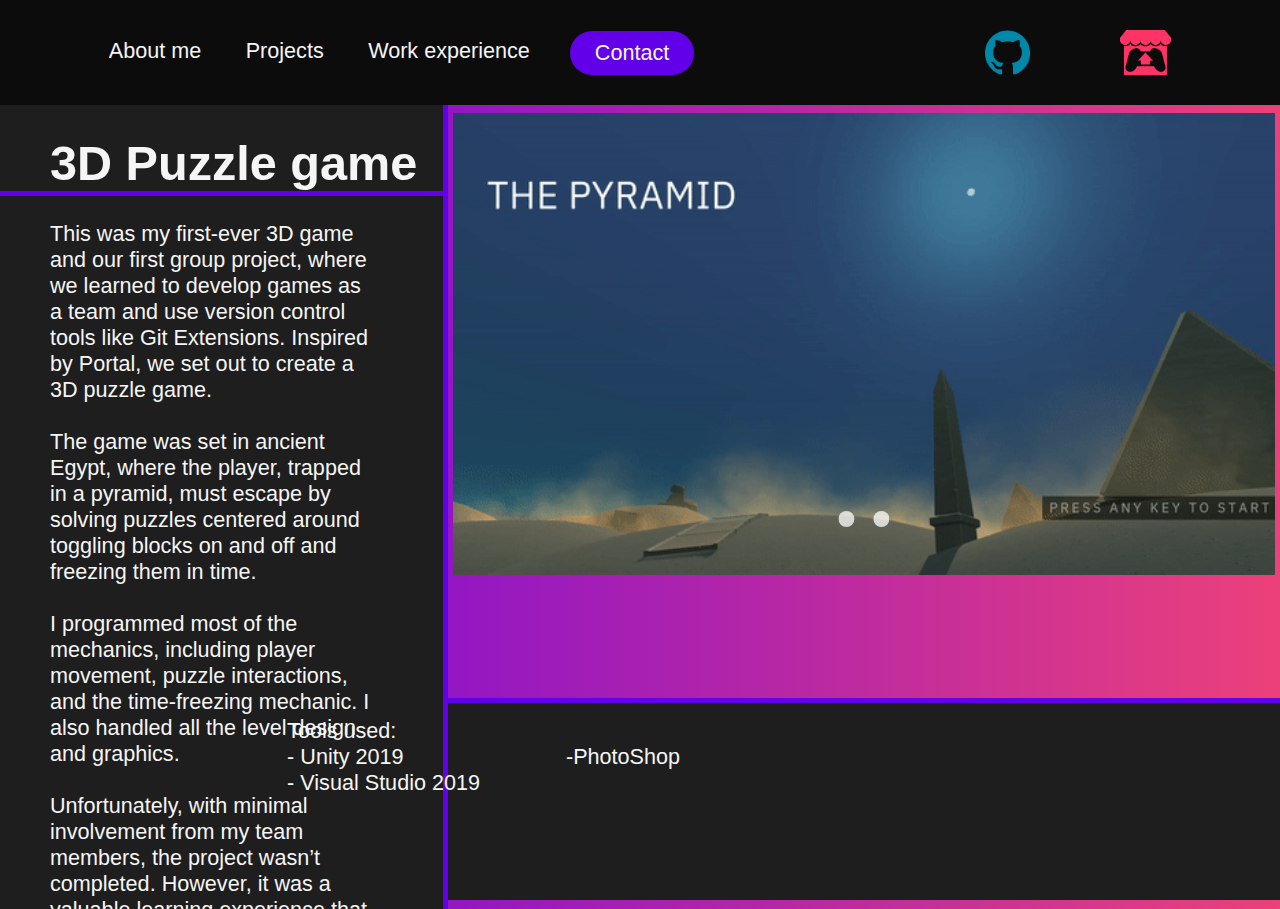
<file: GameTemplate3DPuzzle.html>
<html>
<head>
    <title> Jesse Vaarala | 3D Puzzle </title>
    <link rel ="Stylesheet" href="GameTemplate.css">
</head>
<body>

<!-- NAV BAR -->

<header>
    <a class="logo" href="https://github.com/Jesul1"><img class="logo" src="images/github.png" alt=""></a>
    <a class="logo2" href="https://jesuli.itch.io/"><img class="logo2" src="images/itch.png" alt=""></a>
    <nav>
        <ul class="nav__links">
            <li><a href="index.html">About me</a></li>
            <li><a href="projects.html">Projects</a></li>
            <li><a href="workExperience.html">Work experience</a></li>
        </ul>
    </nav>
    <a class="cta" href="contact.html"><button>Contact</button></a>
</header>

<!-- GameTemplate 3d puzzle  -->
<div class="infoContainer" style="z-index: 1;">
    <div class="divaider" style="width: 5px; height: 500vh; z-index: 3; right: 0px;"></div>
    <h1>3D Puzzle game</h1>
    <div class="divaider"></div>
    <p>
        This was my first-ever 3D game and our first group project, where we learned to develop games as a team and use version control tools like Git Extensions. Inspired by Portal, we set out to create a 3D puzzle game.
        <br><br>
        The game was set in ancient Egypt, where the player, trapped in a pyramid, must escape by solving puzzles centered around toggling blocks on and off and freezing them in time.
        <br><br>
        I programmed most of the mechanics, including player movement, puzzle interactions, and the time-freezing mechanic. I also handled all the level design and graphics.
        <br><br>
        Unfortunately, with minimal involvement from my team members, the project wasn’t completed. However, it was a valuable learning experience that taught me a lot about teamwork, game mechanics, and project management.
    </p>
    

    
</div>


<div class="footer">
    <div class="divaider" style="z-index: 0; right: 0px; width: 100vw;"></div>
    <p class="tools">
        Tools used:<br>
        - Unity 2019 <br>
        - Visual Studio 2019<br>
    </p>
    <p class="tools" style="padding-right: 600px;">
        <br>
        -PhotoShop
    </p>
</div>


<div class="imageContainer">
    <div class="slider-wiper">
        <div class="slider">
            <img id="slide-1" src="images/3DPuzzle/ezgif-2-bd6e2d80e3.gif"/>
            <img id="slide-2" src="images/3DPuzzle/Gamepic.PNG"/>
        </div>
        <div class="slider-nav">
            <a href="#slide-1"></a>
            <a href="#slide-2"></a>
        </div>
    </div>
</div>

<script>
$(document).ready(function(){
    $(this).scrollTop(0);
});
</script>

</body>
</html>
</file>
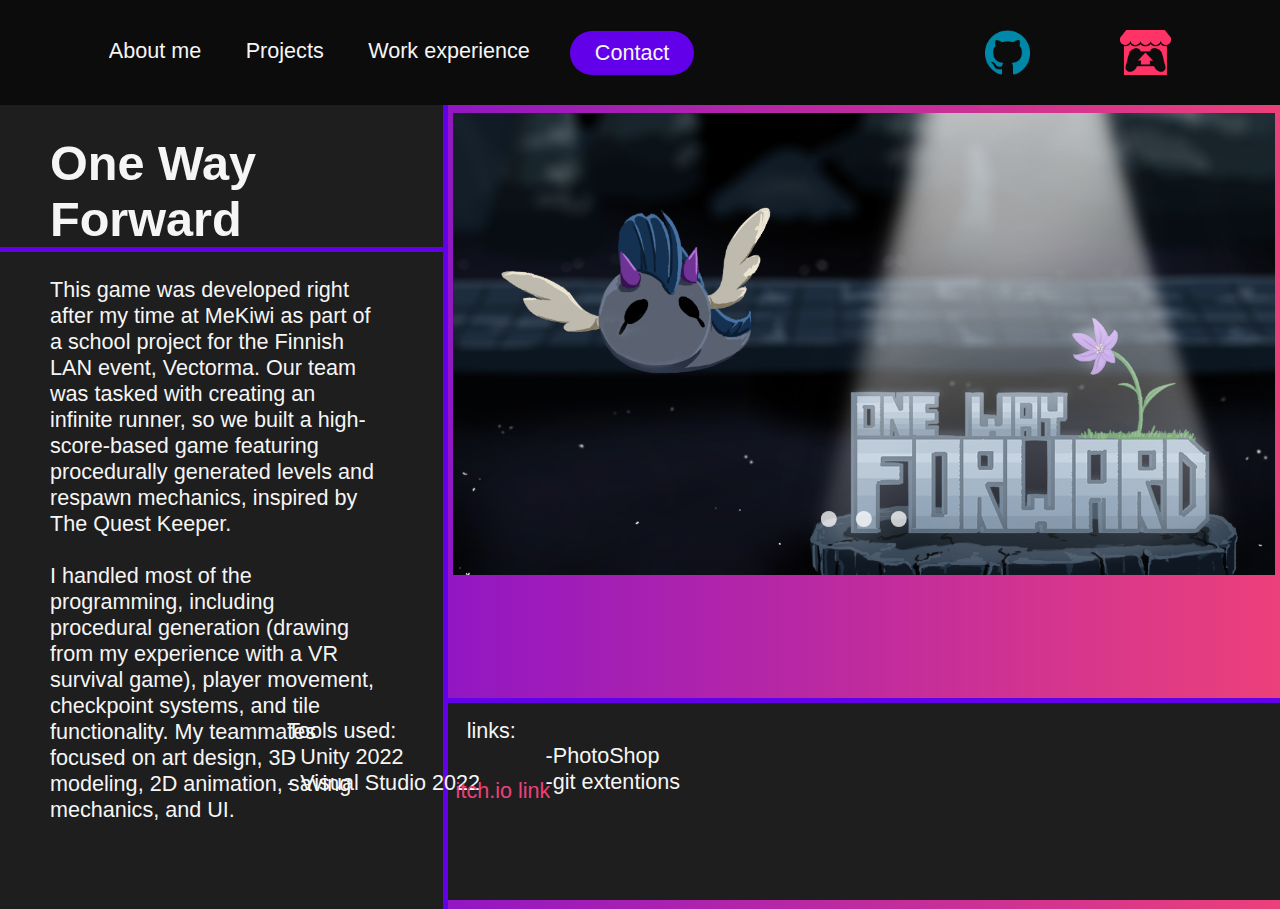
<file: GameTemplateOneWayForward.html>
<html>
<head>
    <title> Jesse Vaarala | One Way Forward </title>
    <link rel ="Stylesheet" href="GameTemplate.css">
</head>
<body>

<!-- NAV BAR -->

<header>
    <a class="logo" href="https://github.com/Jesul1"><img class="logo" src="images/github.png" alt=""></a>
    <a class="logo2" href="https://jesuli.itch.io/"><img class="logo2" src="images/itch.png" alt=""></a>
    <nav>
        <ul class="nav__links">
            <li><a href="index.html">About me</a></li>
            <li><a href="projects.html">Projects</a></li>
            <li><a href="workExperience.html">Work experience</a></li>
        </ul>
    </nav>
    <a class="cta" href="contact.html"><button>Contact</button></a>
</header>

<!-- GameTemplate one Way forward  -->
<div class="infoContainer" style="z-index: 1;">
    <div class="divaider" style="width: 5px; height: 500vh; z-index: 3; right: 0px;"></div>
    <h1>One Way Forward</h1>
    <div class="divaider"></div>
    <p>
        This game was developed right after my time at MeKiwi as part of a school project for the Finnish LAN event, Vectorma. Our team was tasked with creating an infinite runner, so we built a high-score-based game featuring procedurally generated levels and respawn mechanics, inspired by The Quest Keeper.<br><br>
        I handled most of the programming, including procedural generation (drawing from my experience with a VR survival game), player movement, checkpoint systems, and tile functionality. My teammates focused on art design, 3D modeling, 2D animation, saving mechanics, and UI.
    </p>
</div>

<div class="footer">
    <div class="divaider" style="z-index: 0; right: 0px; width: 100vw;"></div>
    <p class="tools">
        Tools used:<br>
        - Unity 2022 <br>
        - Visual Studio 2022<br>
    </p>
    <p class="tools" style="padding-right: 600px; padding-top: 45px;">
        -PhotoShop<br>
        -git extentions
    </p>
    <p class="links">links:</p>
    <a class="itch" href="https://jesuli.itch.io/one-way-forward">itch.io link</a>
</div>

<div class="imageContainer">
    <div class="slider-wiper">
        <div class="slider">
            <img id="slide-1" src="images/OneWayForward/AK+Ne8.png"/>
            <img id="slide-2" src="images/OneWayForward/Gameplaypic32.PNG"/>
            <img id="slide-3" src="images/OneWayForward/UOEzuq.png"/>
        </div>
        <div class="slider-nav">
            <a href="#slide-1"></a>
            <a href="#slide-2"></a>
            <a href="#slide-3"></a>
        </div>
    </div>
</div>

<script>
$(document).ready(function(){
    $(this).scrollTop(0);
});
</script>

</body>
</html>
</file>
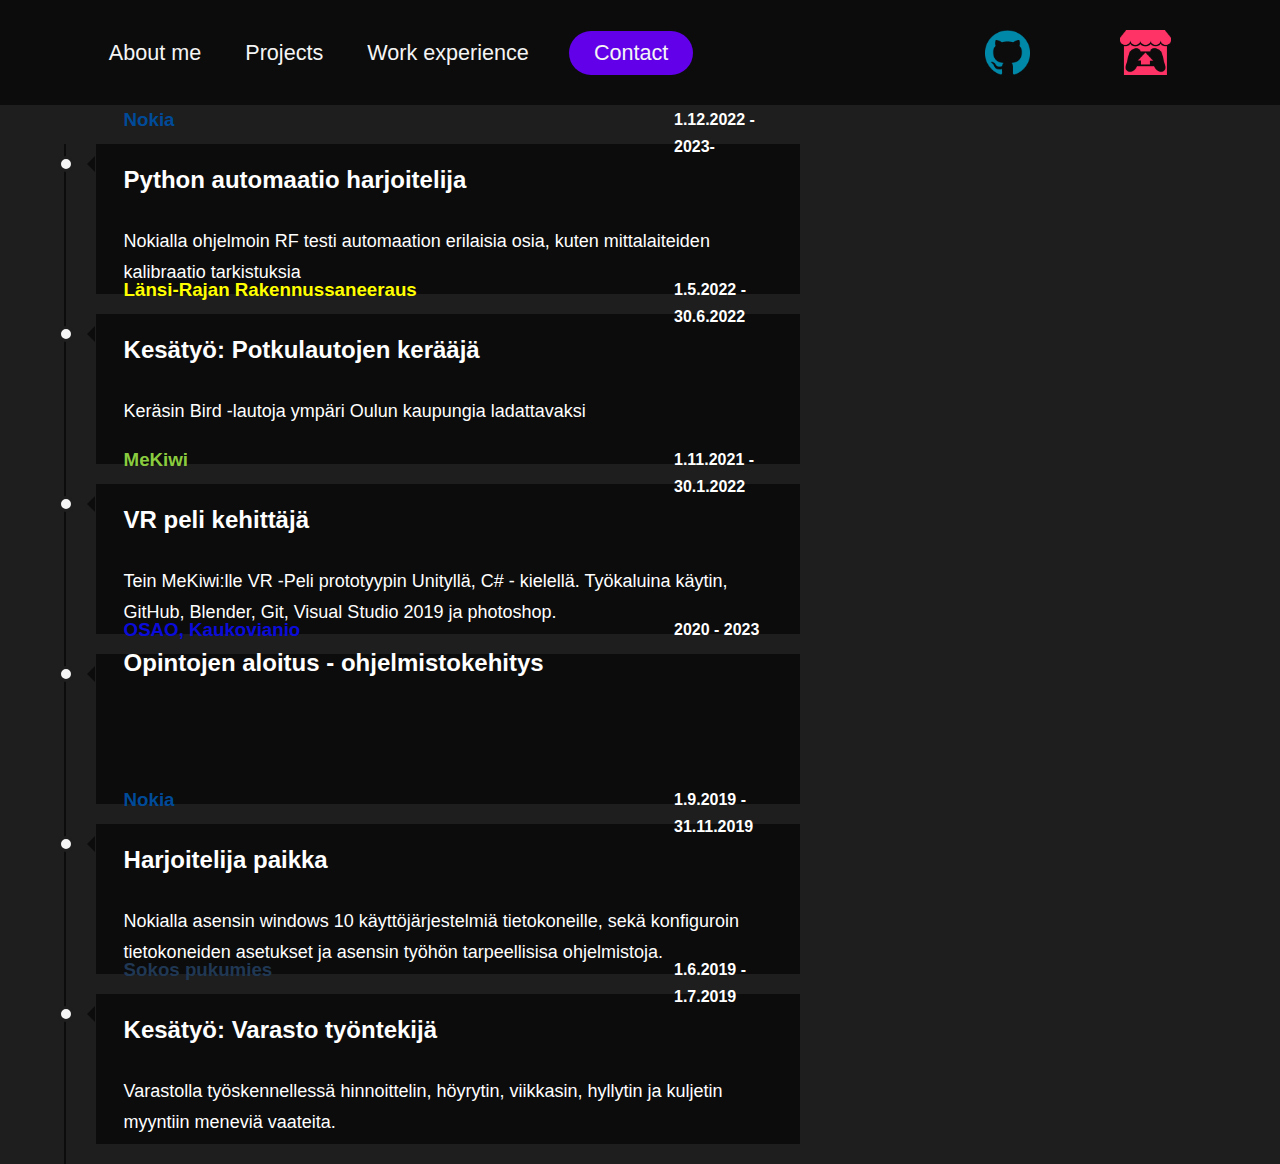
<file: workExperience.html>
<html>
<head>
    <title> Jesse Vaarala | Work Experience </title>
    <link rel ="Stylesheet" href="workExperience.css">
</head>
<body>

<script src="/workExperience.js"></script>

<!-- NAV BAR -->

<header>
    <a class="logo" href="https://github.com/Jesul1"><img class="logo" src="images/github.png" alt=""></a>
    <a class="logo2" href="https://jesuli.itch.io/"><img class="logo2" src="images/itch.png" alt=""></a>
    <nav>
        <ul class="nav__links">
            <li><a href="index.html">About me</a></li>
            <li><a href="projects.html">Projects</a></li>
            <li><a href="workExperience.html">Work experience</a></li>
        </ul>
    </nav>
    <a class="cta" href="contact.html"><button>Contact</button></a>
</header>

<!-- WORK EXPERIENCE SECTION  -->

<section class="timeline-area">
    
    <div class="timeline-cell">
        <h3 style="color: #004B99;">Nokia</h3>
        <h4>1.12.2022 - 2023-</h4>
        <h2>Python automaatio harjoitelija</h2>
        <p>Nokialla ohjelmoin RF testi automaation erilaisia osia, kuten mittalaiteiden kalibraatio
            tarkistuksia</p>
    </div>
    <div class="timeline-cell" onclick="toggleElement(document.querySelector('#lrrs'))">
        <h3 style="color:yellow;">Länsi-Rajan Rakennussaneeraus</h3>
        <h4>1.5.2022 - 30.6.2022</h4>
        <h2>Kesätyö: Potkulautojen kerääjä</h2>
        <p>Keräsin Bird -lautoja ympäri Oulun kaupungia ladattavaksi</p>
    </div>
    <div class="timeline-cell">
        <h3 style="color: #8ACC3F;">MeKiwi</h3>
        <h4>1.11.2021 - 30.1.2022</h4>
        <h2>VR peli kehittäjä</h2>
        <p>Tein MeKiwi:lle VR -Peli prototyypin Unityllä, C# -
            kielellä. Työkaluina käytin, GitHub, Blender, Git,
            Visual Studio 2019 ja photoshop.</p>
    </div>
    <div class="timeline-cell">
        <h3 style="color:rgb(12, 12, 218);">OSAO, Kaukovianio</h3>
        <h4>2020 - 2023</h4>
        <h2>Opintojen aloitus - ohjelmistokehitys</h2>
    </div>
    <div class="timeline-cell">
        <h3 style="color: #004B99;">Nokia</h3>
        <h4>1.9.2019 - 31.11.2019</h4>
        <h2>Harjoitelija paikka</h2>
        <p>Nokialla asensin windows 10 käyttöjärjestelmiä
            tietokoneille, sekä konfiguroin tietokoneiden
            asetukset ja asensin työhön tarpeellisisa
            ohjelmistoja.</p>
    </div>
    <div class="timeline-cell">
        <h3 style="color: #203854;">Sokos pukumies</h3>
        <h4>1.6.2019 - 1.7.2019</h4>
        <h2>Kesätyö: Varasto työntekijä</h2>
        <p>Varastolla työskennellessä hinnoittelin, höyrytin,
            viikkasin, hyllytin ja kuljetin myyntiin meneviä
            vaateita.</p>
    </div>
</section>

<!-- DETAILS -->

<!-- Class = detail box, Unique element ID's 

<section id="details">
    <div id="lrrs" class="details-text">
        <p style="font-size: 4vh;font-family: 'Bahnschrift'; color: white; display: table-cell;">LRRS: Länsi-Rajan Rakennussaneeraus</p>
        <p>test test test test test test test test test</p>
    </div>
</section>

-->


</body>
</html>
</file>
<file: GameTemplate.css>
/* Tiles Anim */

@keyframes background-pan {
  from {
    background-position: 0% center;
  }
  
  to {
    background-position: -200% center;
  }
}

:root {
  --g1: rgb(98, 0, 234);
  --g2: rgb(236, 64, 122);
}

body {
  animation: background-pan 10s linear infinite;
  background: linear-gradient(
    to right,
    var(--g1),
    var(--g2),
    var(--g1)
  );
  background-size: 200%;
  height: 100vh;
  max-height: 100vh;
  margin: 0px;
}

*{
  margin: 0;
  padding: 0;
  overflow: hidden;
  box-sizing: border-box;
  font-family: 'Bahnschrift', sans-serif;
}

html{
  scroll-padding-top: 250px;
}

/* NAV BAR ---------------------------------------------- */ 

li, a, button, label, .info{
  color: whitesmoke;
  font-weight: 1500;
  text-decoration: none;
  font-family: 'Bahnschrift', sans-serif;
  z-index: 3;
    
  font-size: 2.4vh;
}

header{
  margin-top: 0;
  display: flex;
  justify-content: space-between;
  align-items: center;
  padding: 30 8.5%;
  background-color: #0C0C0C;
  color: #0C0C0C;
  z-index: 4;
}

.logo{
  max-height: 5vh;
  cursor: pointer;
  order: 4;
  margin-left: auto;
}

.logo2{
  max-height: 5vh;
  cursor: pointer;
  order: 5;
  margin-left: 5vh;
}

nav{
    order: 1;
}

.nav__links{
    list-style: none;
}

.nav__links li{
    display: inline-block;
    padding: 0px 20px;
}

.nav__links li:nth-child(1){
    padding: 0 20px 0 0;
}

.nav__links li a {
    transition: all 0.3s ease 0s;
}

.nav__links li a:hover{
    color: rgb(236, 64, 122);
}

.cta {
    order: 2;
}

button{
    margin-left: 20px;
    padding: 9px 25px;
    background-color: rgb(98, 0, 234);
    border: none;
    border-radius: 50px;
    cursor: pointer;
    transition: all 0.3s ease 0s;
}

button:hover{
    background-color: rgb(236, 64, 122);
}

.con {
  order: 2;
  cursor: pointer;
  margin-left: 20px;
  padding: 9px 25px;
  background-color: rgb(98, 0, 234);
  border: none;
  border-radius: 50px;
  cursor: pointer;
  transition: all 0.3s ease 0s;
  -webkit-transition: background-color 0.1s, color 0.1s;
  z-index: 3;
}

.con:hover {
  background-color: rgb(236, 64, 122);
}



.banner{
  width: 100%;
  height: 100%;
  object-fit: contain;
}

.infoContainer{
  position: absolute;
  height: 92%;
  width: 35vw;
  background-color:rgb(30, 30, 30);
  overflow: hidden;
}

.footer{
  position: absolute;
  margin-top: 6px;
  width: 100%;
  height: 22.5vh;
  background-color:rgb(30, 30, 30);
  bottom: 0px;
}

.footer .tools{
  color: whitesmoke;
  font-weight: 1500;
  text-decoration: none;
  font-family: 'Bahnschrift', sans-serif;
  z-index: 3;
  position: absolute;
  right: 0px;

  text-align: left;
  
  padding-right: 800px;
  padding-top: 20px;

  font-size: 2.4vh;
}

.footer .links{
  color: whitesmoke;
  font-weight: 1500;
  text-decoration: none;
  font-family: 'Bahnschrift', sans-serif;
  z-index: 3;
  position: absolute;
  right: 0px;

  text-align: left;
  
  padding-right: 59.7vw;
  padding-top: 20px;

  font-size: 2.4vh;
}

.infoContainer h1{
  color: whitesmoke;
  font-weight: 1500;
  text-decoration: none;
  font-family: 'Bahnschrift', sans-serif;
  z-index: 3;

  padding-left: 50px;
  padding-top: 30px;
 
  font-size: 5.4vh;
}

.infoContainer p {
  color: whitesmoke;
  font-weight: 1500;
  text-decoration: none;
  font-family: 'Bahnschrift', sans-serif;
  z-index: 3;

  padding-left: 50px;
  padding-top: 30px;
  padding-right: 70px;
 
  font-size: 2.4vh;
}

.divaider{
  position: absolute;

  height: 5px;
  width: 600px;

  background-color:rgb(98, 0, 234);
}

.itch{
  color:rgb(236, 64, 122);
  font-weight: 1500;
  text-decoration: none;
  font-family: 'Bahnschrift', sans-serif;
  z-index: 3;
  position: absolute;
  right: 0px;

  text-align: left;
  
  margin-right: 57vw;
  margin-top: 80px;

  font-size: 2.4vh;
}

.github{
  color:rgb(0, 152, 212);
  font-weight: 1500;
  text-decoration: none;
  font-family: 'Bahnschrift', sans-serif;
  z-index: 3;
  position: absolute;
  right: 0px;

  text-align: left;
  
  margin-right: 57vw;
  margin-top: 50px;

  font-size: 2.4vh;
}

.slider-wiper {
  position: relative;
  max-width: 100%;
  max-height: 100%;
  margin: 0 auto;
  background: #0C0C0C;
}

.slider{
  display: flex;
  aspect-ratio: 16 / 9;
  overflow-x: auto;
  overflow: hidden;
  scroll-snap-type: x mandatory;
  scroll-behavior: smooth;
}
.slider img{
  flex: 1 0 100%;
  scroll-snap-align: start;
  object-fit: cover;
  height: auto;
  max-height: 108vh;
}

.slider-nav{
  display: flex;
  column-gap: 1.2rem;
  position: absolute;
  left: 50%;
  transform: translateX(-50%);
  z-index: 1;
  bottom: 3rem;
}

.slider-nav a{
  width: 1rem;
  height: 1rem;
  border-radius: 50%;
  background-color: #fff;
  opacity: 0.75;
  transition: opacity ease 250ms;
}

.slider-nav a:hover{
  opacity: 1;
}

#slides{
  position: relative;
  width: 100%;
  height: 100%;
  max-height: 100vh;
}
.slide{
  position: absolute;
  display: flex;
  width: 100%;
  height: 100%;	
}

.imageContainer{
  position: relative;;
  width: auto;
  object-fit: cover;
  height: 89vh;
  margin-left: 35vw;
  margin-top: 0.3vh;

  border-color:rgba(245, 245, 245, 0);
  border-width: 5px;
  border-style: solid;
}
</file>
<file: workExperience.css>
*{
    margin: 0;
    padding: 0;
}

/* NAV BAR ---------------------------------------------- */ 

li, a, button, label, .info{
    color: whitesmoke;
    font-weight: 1500;
    text-decoration: none;
    font-family: 'Bahnschrift', sans-serif;
    z-index: 3;
    
    font-size: 2.4vh;
}

header{
    margin-top: 0;
    display: flex;
    justify-content: space-between;
    align-items: center;
    padding: 30px 8.5%;
    background-color: #0C0C0C;
    color: #0C0C0C;
    z-index: 4;
}

.logo{
    max-height: 5vh;
    cursor: pointer;
    order: 4;
    margin-left: auto;
}

.logo2{
    max-height: 5vh;
    cursor: pointer;
    order: 5;
    margin-left: 5vh;
}

nav{
    order: 1;
}

.nav__links{
    list-style: none;
}

.nav__links li{
    display: inline-block;
    padding: 0px 20px;
}

.nav__links li:nth-child(1){
    padding: 0 20px 0 0;
}

.nav__links li a {
    transition: all 0.3s ease 0s;
}

.nav__links li a:hover{
    color: rgb(236, 64, 122);
}

.cta {
    order: 2;
}

button{
    margin-left: 20px;
    padding: 9px 25px;
    background-color: rgb(98, 0, 234);
    border: none;
    border-radius: 50px;
    cursor: pointer;
    transition: all 0.3s ease 0s;
}

button:hover{
    background-color: rgb(236, 64, 122);
}

input {
  display: none;
}

.con {
  order: 2;
  cursor: pointer;
  margin-left: 20px;
  padding: 9px 25px;
  background-color: rgb(98, 0, 234);
  border: none;
  border-radius: 50px;
  cursor: pointer;
  transition: all 0.3s ease 0s;
  -webkit-transition: background-color 0.1s, color 0.1s;
  z-index: 3;
}

.con:hover {
  background-color: rgb(236, 64, 122);
}

.info {
  order: 3;
  -webkit-transition: width .3s ease;
  width: 0;
  overflow: hidden;
  width: 0vw;
  background-color: rgb(98, 0, 234);
  border: none;
  border-radius: 50px;
  margin-left: -2vw;
  min-height: 3.6vh;
  max-height: 3.6vh;
  text-align: center;
  padding-top: 1vh;
  z-index: 2;
}

input:checked + .info {
  width: 38vw;
  overflow: hidden;
}


body{
    background-color: #1e1e1e;
}

.timeline-area{
    position: absolute;
    top: 16vh;
    margin-left: 5vw;
    width: 55vw;
    border-left: 2px solid #0C0C0C;
    padding: 0 20px 0 30px;
    z-index: 3;
}
.timeline-cell{
    background-color: #0C0C0C;
    padding: 2vh 2vw;
    font-size: 16px;
    border: 2px solid #0C0C0C;
    line-height: 1.7;
    position: relative;
    height: 110px;
    margin-bottom: 20px;
    -webkit-transition: all 0.3s ease-in-out;
}
.timeline-cell:hover{
    border-radius: 1px;
    border-color: whitesmoke;
    cursor: pointer;
    -webkit-transition: all 0.1 ease-in;
}
.timeline-cell::before{
    content: '';
    display: block;
    width: 10px;
    height: 10px;
    border-radius: 50%;
    background-color:  whitesmoke;
    border: 3px solid #1e1e1e;
    position: absolute;
    top: 10px;
    left: -40px;
}

.timeline-cell::after{
    content: '';
    width: 0;
    height: 0;
    border-style: solid;
    border-color: transparent #0C0C0C transparent transparent;
    border-width: 8px;
    position: absolute;
    left: -19px;
    top: 10px;
}

.timeline-cell h2{
    margin: 0;
    color: white;
    font-family: 'Bahnschrift', sans-serif;
}
.timeline-cell h3{
    margin-top: -60px;
    font-family: 'Bahnschrift', sans-serif;
}
.timeline-cell h4{
    margin: 0;
    margin-top: -30px;
    margin-left: 43vw;
    color: white;
    font-family: 'Bahnschrift', sans-serif;
}

.timeline-cell p{
    margin-top: 25px;
    font-size: 18px;
    color: white;
    font-family: 'Bahnschrift', sans-serif;
}

#details{
    position: relative;
}

.details-text{
    position: absolute;
    background-color:#0C0C0C; 
  
    z-index: 3;
  
    top: 5.2vh;
    width: 32vw; 
    height: 69vh; 
    left: 64vw;
    opacity: 1;
  
    display: table;
    transform: translateX(0vw);
}

.details-text p{
    z-index: 3;  
  
    margin-top: 5vh; 
    padding: 1vw; 
    padding-left: 1vw;
  
    font-size: 2.8vh;
    font-family: 'Bahnschrift';
    color: white;
    text-align:start;
    display: table-cell;
}

.details-text h1{
    font-size: 4vh;
    font-family: 'Bahnschrift';
    color: white;
    display: table-cell;
    margin-left: 1vw;
}
</file>
